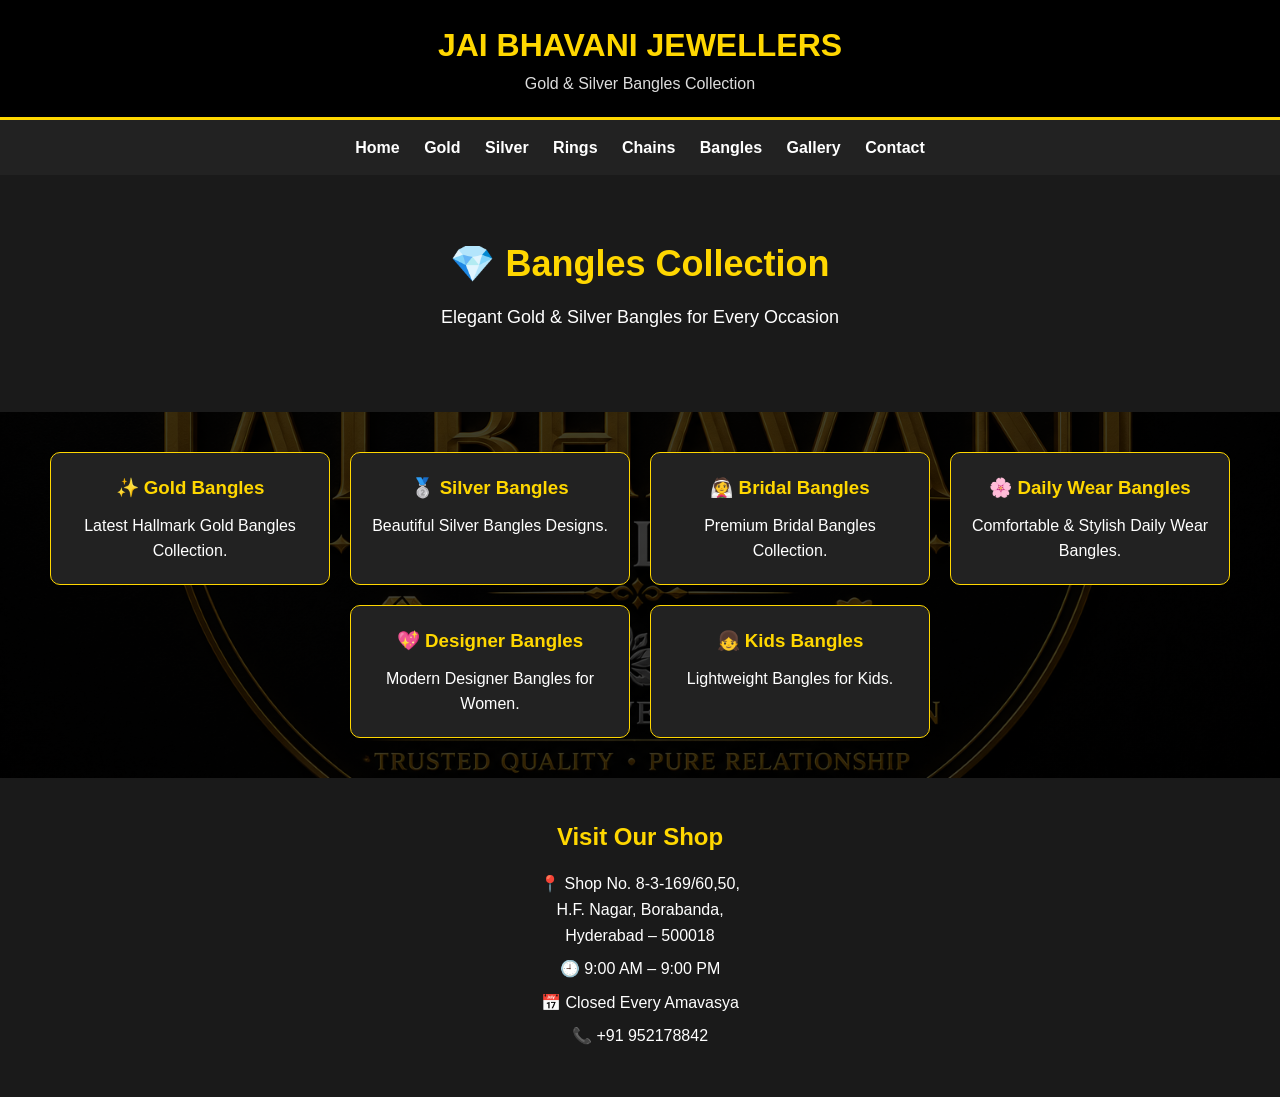
<file: bangles.html>
<!DOCTYPE html>
<html lang="en">
<head>
<meta charset="UTF-8">
<meta name="viewport" content="width=device-width, initial-scale=1.0">
<title>Bangles - Jai Bhavani Jewellers</title>
<link rel="stylesheet" href="style.css">
</head>

<body>

<header>
<h1>JAI BHAVANI JEWELLERS</h1>
<p>Gold & Silver Bangles Collection</p>
</header>

<nav>
<a href="index.html">Home</a>
<a href="gold.html">Gold</a>
<a href="silver.html">Silver</a>
<a href="rings.html">Rings</a>
<a href="chains.html">Chains</a>
<a href="bangles.html">Bangles</a>
<a href="gallery.html">Gallery</a>
<a href="contact.html">Contact</a>
</nav>

<section class="hero">
<h2>💎 Bangles Collection</h2>
<p>Elegant Gold & Silver Bangles for Every Occasion</p>
</section>

<section class="services">

<div class="card">
<h3>✨ Gold Bangles</h3>
<p>Latest Hallmark Gold Bangles Collection.</p>
</div>

<div class="card">
<h3>🥈 Silver Bangles</h3>
<p>Beautiful Silver Bangles Designs.</p>
</div>

<div class="card">
<h3>👰 Bridal Bangles</h3>
<p>Premium Bridal Bangles Collection.</p>
</div>

<div class="card">
<h3>🌸 Daily Wear Bangles</h3>
<p>Comfortable & Stylish Daily Wear Bangles.</p>
</div>

<div class="card">
<h3>💖 Designer Bangles</h3>
<p>Modern Designer Bangles for Women.</p>
</div>

<div class="card">
<h3>👧 Kids Bangles</h3>
<p>Lightweight Bangles for Kids.</p>
</div>

</section>

<section class="contact-box">

<h2>Visit Our Shop</h2>

<p>📍 Shop No. 8-3-169/60,50,<br>
H.F. Nagar, Borabanda,<br>
Hyderabad – 500018</p>

<p>🕘 9:00 AM – 9:00 PM</p>

<p>📅 Closed Every Amavasya</p>

<p>📞 +91 952178842
</file>
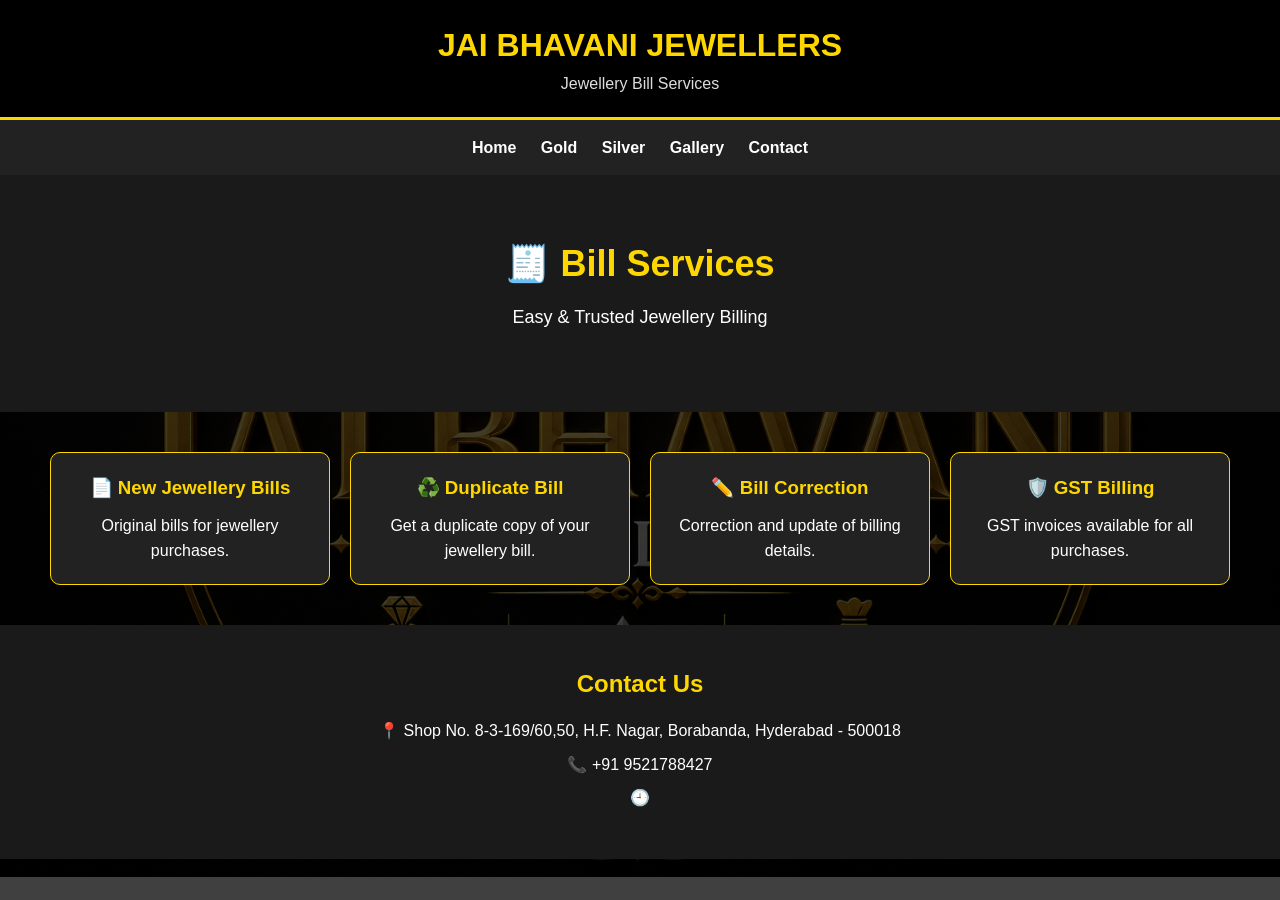
<file: bill-services.html>
<!DOCTYPE html>
<html lang="en">
<head>
<meta charset="UTF-8">
<meta name="viewport" content="width=device-width, initial-scale=1.0">
<title>Bill Services - Jai Bhavani Jewellers</title>
<link rel="stylesheet" href="style.css">
</head>

<body>

<header>
<h1>JAI BHAVANI JEWELLERS</h1>
<p>Jewellery Bill Services</p>
</header>

<nav>
<a href="index.html">Home</a>
<a href="gold.html">Gold</a>
<a href="silver.html">Silver</a>
<a href="gallery.html">Gallery</a>
<a href="contact.html">Contact</a>
</nav>

<section class="hero">
<h2>🧾 Bill Services</h2>
<p>Easy & Trusted Jewellery Billing</p>
</section>

<section class="services">

<div class="card">
<h3>📄 New Jewellery Bills</h3>
<p>Original bills for jewellery purchases.</p>
</div>

<div class="card">
<h3>♻️ Duplicate Bill</h3>
<p>Get a duplicate copy of your jewellery bill.</p>
</div>

<div class="card">
<h3>✏️ Bill Correction</h3>
<p>Correction and update of billing details.</p>
</div>

<div class="card">
<h3>🛡️ GST Billing</h3>
<p>GST invoices available for all purchases.</p>
</div>

</section>

<section class="contact-box">

<h2>Contact Us</h2>

<p>📍 Shop No. 8-3-169/60,50, H.F. Nagar, Borabanda, Hyderabad - 500018</p>

<p>📞 +91 9521788427</p>

<p>🕘
</file>
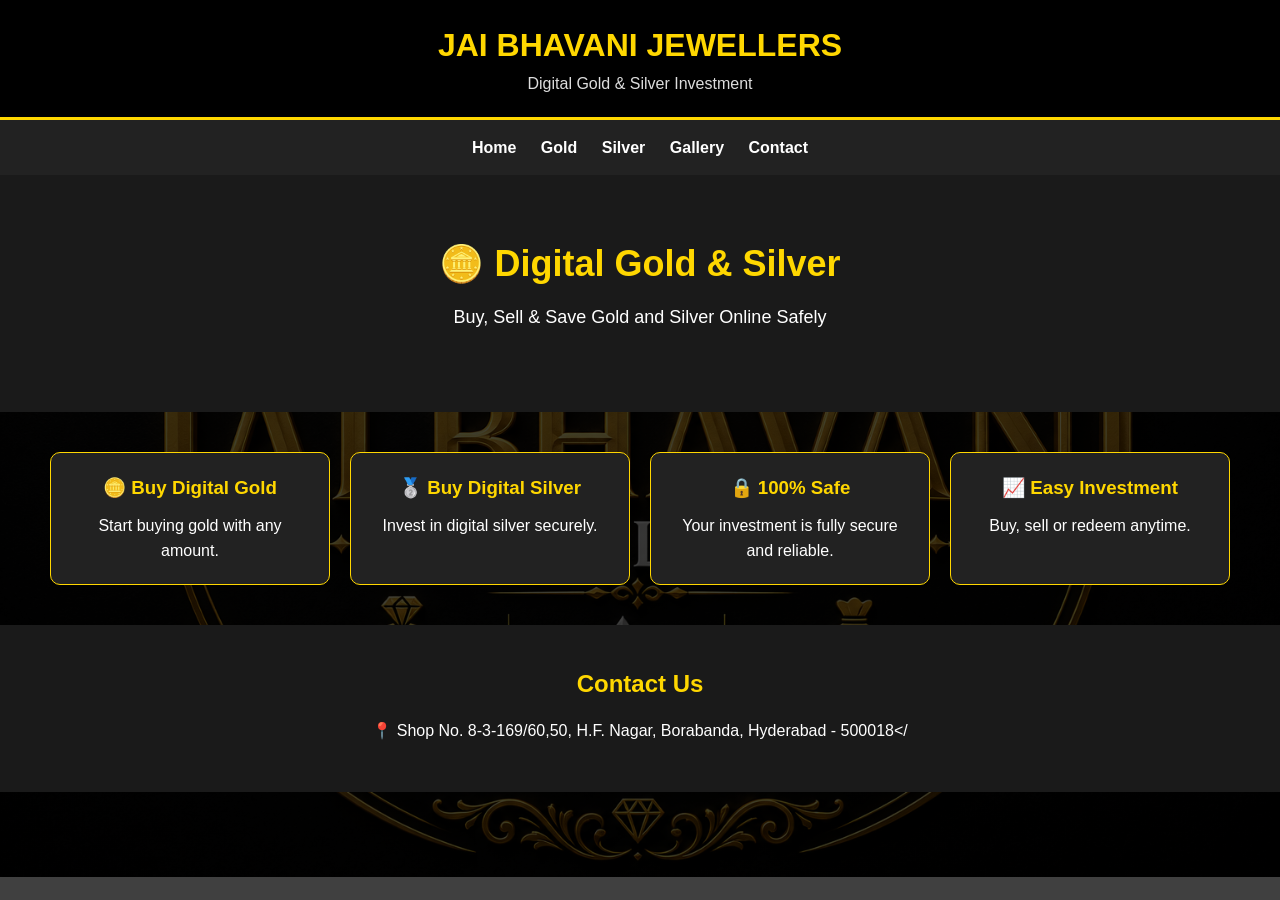
<file: digital-gold.html>
<!DOCTYPE html>
<html lang="en">
<head>
<meta charset="UTF-8">
<meta name="viewport" content="width=device-width, initial-scale=1.0">
<title>Digital Gold - Jai Bhavani Jewellers</title>
<link rel="stylesheet" href="style.css">
</head>

<body>

<header>
<h1>JAI BHAVANI JEWELLERS</h1>
<p>Digital Gold & Silver Investment</p>
</header>

<nav>
<a href="index.html">Home</a>
<a href="gold.html">Gold</a>
<a href="silver.html">Silver</a>
<a href="gallery.html">Gallery</a>
<a href="contact.html">Contact</a>
</nav>

<section class="hero">
<h2>🪙 Digital Gold & Silver</h2>
<p>Buy, Sell & Save Gold and Silver Online Safely</p>
</section>

<section class="services">

<div class="card">
<h3>🪙 Buy Digital Gold</h3>
<p>Start buying gold with any amount.</p>
</div>

<div class="card">
<h3>🥈 Buy Digital Silver</h3>
<p>Invest in digital silver securely.</p>
</div>

<div class="card">
<h3>🔒 100% Safe</h3>
<p>Your investment is fully secure and reliable.</p>
</div>

<div class="card">
<h3>📈 Easy Investment</h3>
<p>Buy, sell or redeem anytime.</p>
</div>

</section>

<section class="contact-box">

<h2>Contact Us</h2>

<p>📍 Shop No. 8-3-169/60,50, H.F. Nagar, Borabanda, Hyderabad - 500018</
</file>
<file: style.css>
*{
    margin:0;
    padding:0;
    box-sizing:border-box;
}

body{
    font-family:Arial, sans-serif;
    background:#111;
    color:#fff;
    line-height:1.6;
}

header{
    background:#000;
    color:gold;
    text-align:center;
    padding:20px;
    border-bottom:3px solid gold;
}

header p{
    color:#ddd;
}

nav{
    background:#222;
    text-align:center;
    padding:15px;
}

nav a{
    color:#fff;
    text-decoration:none;
    margin:0 10px;
    font-weight:bold;
}

nav a:hover{
    color:gold;
}

.hero{
    text-align:center;
    padding:60px 20px;
    background:#1a1a1a;
}

.hero h2{
    color:gold;
    font-size:36px;
    margin-bottom:10px;
}

.hero p{
    font-size:18px;
    margin-bottom:20px;
}

.btn{
    display:inline-block;
    background:gold;
    color:#000;
    padding:12px 25px;
    text-decoration:none;
    border-radius:6px;
    margin:8px;
    font-weight:bold;
}

.btn:hover{
    background:#fff;
}

.services{
    display:flex;
    flex-wrap:wrap;
    justify-content:center;
    gap:20px;
    padding:40px 20px;
}

.card{
    width:280px;
    background:#222;
    border:1px solid gold;
    border-radius:10px;
    padding:20px;
    text-align:center;
}

.card h3{
    color:gold;
    margin-bottom:10px;
}

.contact-box{
    background:#1a1a1a;
    text-align:center;
    padding:40px 20px;
}

.contact-box h2{
    color:gold;
    margin-bottom:15px;
}

.contact-box p{
    margin:8px 0;
}

footer{
    background:#000;
    color:#fff;
    text-align:center;
    padding:20px;
    border-top:3px solid gold;
}

@media(max-width:768px){
    .services{
        flex-direction:column;
        align-items:center;
    }

    .hero h2{
        font-size:28px;
    }
}
body{
    background: linear-gradient(rgba(0,0,0,0.75), rgba(0,0,0,0.75)),
                url("images/logo.png");
    background-size: contain;
    background-repeat: no-repeat;
    background-position: center;
    background-attachment: fixed;
}
</file>
